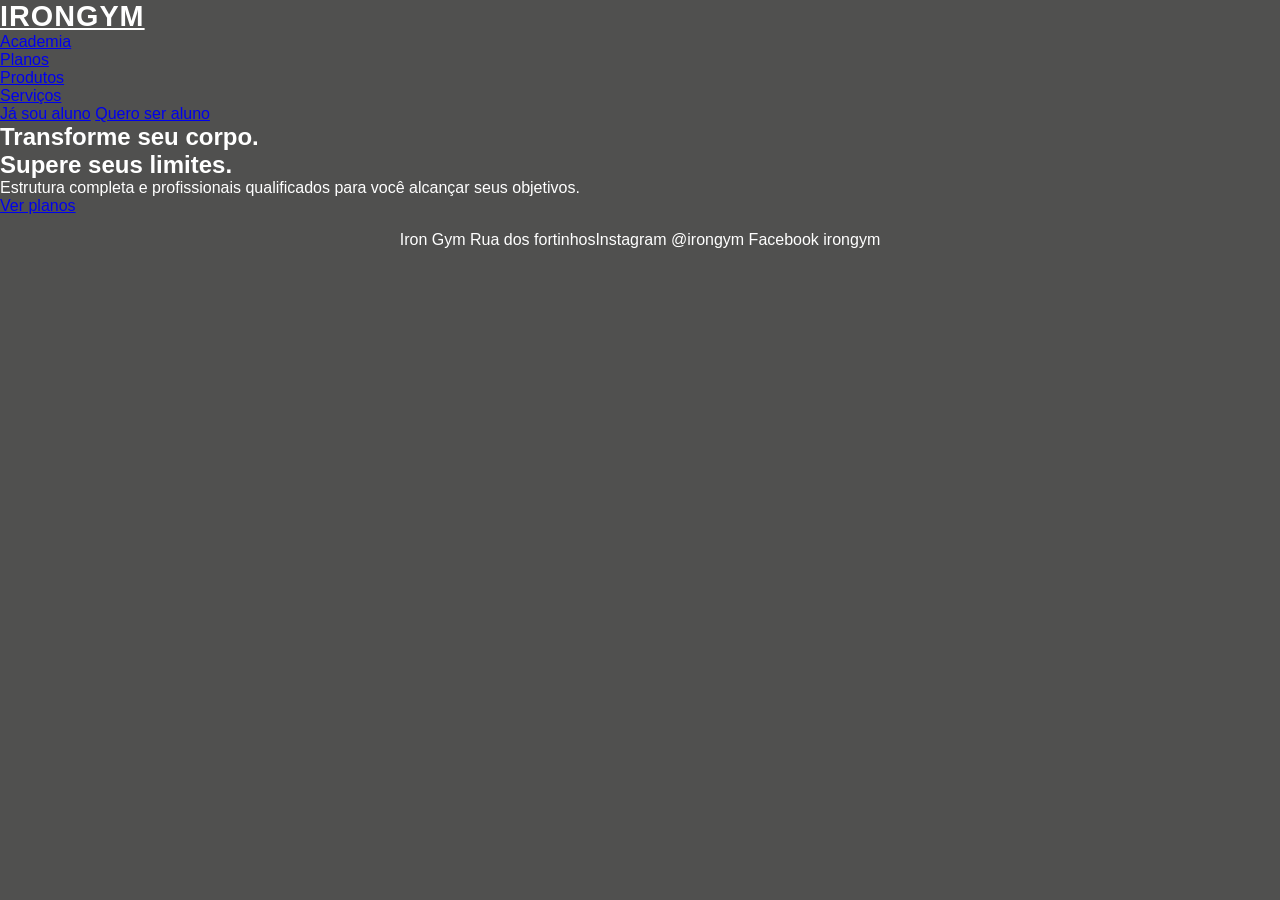
<file: index.html>
<!DOCTYPE html>
<html lang="pt-BR">
<head>
  <meta charset="UTF-8">
  <meta name="viewport" content="width=device-width, initial-scale=1.0">
  <title>Iron Gym</title>
  <link rel="stylesheet" href="style.css">
</head>
<body>

  <header class="navbar">
    <a href="index.html" class="logo">IRON<span>GYM</span></a>
    <ul class="menu">
      <li><a href="academia.html">Academia</a></li>
      <li><a href="planos.html">Planos</a></li>
      <li><a href="produtos.html">Produtos</a></li>
      <li><a href="servicos.html">Serviços</a></li>
    </ul>
    <div class="botoes-nav">
      <a href="#" class="btn btn-borda">Já sou aluno</a>
      <a href="planos.html" class="btn btn-preenchido">Quero ser aluno</a>
    </div>
  </header>

  <section class="hero">
    <h1>Transforme seu corpo.<br><span>Supere seus limites.</span></h1>
    <p>Estrutura completa e profissionais qualificados para você alcançar seus objetivos.</p>
    <a href="planos.html" class="btn btn-preenchido">Ver planos</a>
  </section>

  <footer class="rodape">
    <p>Iron Gym  Rua dos fortinhos</p>
    <p>Instagram @irongym  Facebook irongym</p>
  </footer>

</body>
</html>
</file>
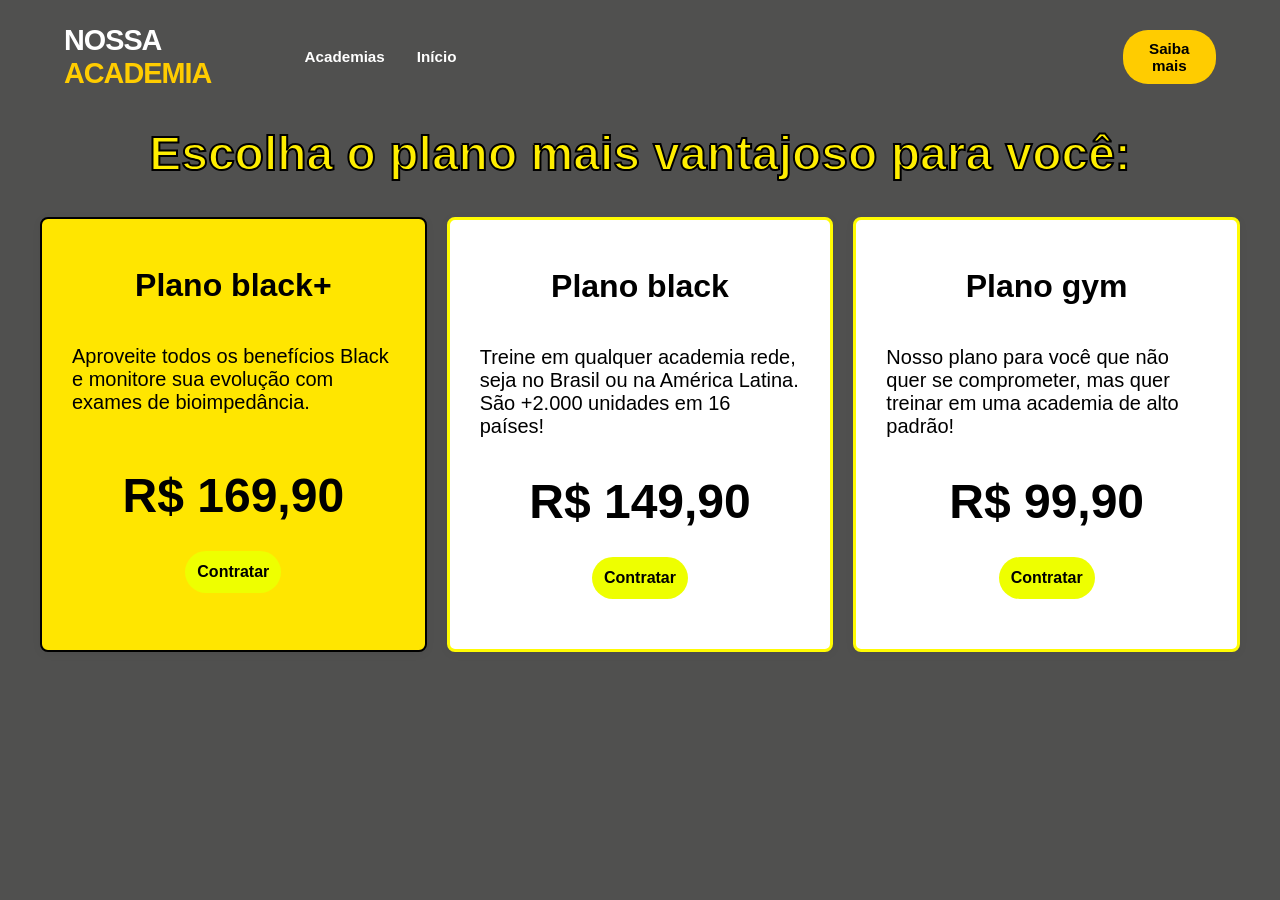
<file: planos.html>
<!DOCTYPE html>
<html lang="en">
<head>
    <meta charset="UTF-8">
    <meta name="viewport" content="width=device-width, initial-scale=1.0">
    <title>Document</title>
    <link rel="stylesheet" href="style.css">
</head>
<body>
      <header class="inic_header">
            <div class="inic_header__logo">
                NOSSA <span class="inic_header__logo--highlight">ACADEMIA</span>
            </div>

            <nav class="inic_header__nav">
                <ul class="inic_header__menu">
                    <li class="inic_header__item"><a href="academia.html" class="inic_header__link">Academias</a></li>
                    <li class="inic_header__item"><a href="inicio.html" class="inic_header__link">Início</a></li>
                </ul>
            </nav>

            <div class="inic_header__actions">
                <button class="inic_header__btn inic_header__btn--primary">Saiba mais</button>
            </div>
        </header>
<br>
<br>
<br>
<br>
<br>


    </nav>
    <br>
    <br>
     <h1 class="title-center">Escolha o plano mais vantajoso para você:</h1>
    <br>
    <br>
    <div class="container">
        <div class="plan-black-plus">
            <br>
            <h1 class="card-title">Plano black+</h1>
            <br>
            <br>
            <p class="p-plan">Aproveite todos os benefícios Black e monitore sua evolução com exames de bioimpedância.</p>
            <br>
            <br>    
            <br>
            <span class="card-price">R$ 169,90</span>
            <br>
            <button class="card-btn">Contratar</button>
        </div>

        <div class="plan-white">
            <br>
            <h1 class="card-title">Plano black</h1>
            <br>
            <br>
            <p class="p-plan">Treine em qualquer academia rede, seja no Brasil ou na América Latina. São +2.000 unidades em 16 países!</p>
            <br>
            <br>
            <span class="card-price">R$ 149,90</span>
            <br>
            <button class="card-btn">Contratar</button>
        </div>

        <div class="plan-white">
            <br>
            <h1 class="card-title">Plano gym</h1>
            <br>
            <br>
            <p class="p-plan">Nosso plano para você que não quer se comprometer, mas quer treinar em uma academia de alto padrão!</p>
            <br>
            <br>
            <span class="card-price">R$ 99,90</span>
            <br>
            <button class="card-btn">Contratar</button>
        </div>
    </div>
<br>
<br> 
</body>
</html>
</file>
<file: style.css>
*{
  margin: 0px;
  padding: 0px;
  box-sizing: border-box;
}

body{
  font-family: "Poppins", sans-serif;
  background: rgb(80, 80, 79);
  color: white;
}

nav{
  padding: 1rem 5%;
  width: 100%;
  display: flex;
  align-items: center;
  justify-content: space-between;
}

nav .nav-grupos{
  display: flex;
  align-items: center;
  gap: 2rem;
}

.logo{
  font-size: 1.8rem;
  font-weight: 700;
  color: white;
  letter-spacing: 1px;
  margin-right: auto;
}

.nav-links{
  list-style: none;
  display: flex;
  gap: 2rem;
}

.nav-links li a{
  position: relative;
  font-size: 1.05rem;
  font-weight: 500;
  text-decoration: none;
  color: white;
  transition: 0.3s;
}

.nav-links li a:hover{
  color: darkorange;
  box-shadow: 0 0 10px rgb(255, 140, 0);
}

.academia{
  display: flex;
  padding: 2rem 5%;
  text-align: center;
  background: rgb(109, 107, 107);
  width: 30%;
  height: 300px;
  justify-content: center;
  align-items: center;
  flex-direction: column;
  border-radius: 10px;
  margin: 2rem auto;
  border: 1px solid white;
}

.container{
  display: grid;
  grid-template-columns: repeat(auto-fit, minmax(280px, 1fr));
  gap: 20px;
  max-width: 1200px;
  margin: 0 auto;
}

.cards{
  background-color: #ffffff;
  border-radius: 8px;
  overflow: hidden;
  box-shadow: 0 2px 10px rgba(0, 0, 0, 0.05);
  border: 1px solid #eaeaea;
  display: flex;
  flex-direction: column;
}

.cards img{
  width: 100%;
  height: 180px;
  object-fit: cover;
}

.card-content{
  padding: 20px;
  display: flex;
  flex-direction: column;
  flex-grow: 1;
}

.card-title{
  font-size: 2.0rem;
  color: #000;
  margin-bottom: 5px;
}

.card-badge{
  background-color: #e6f6eb;
  color: #00843d;
  font-size: 0.75rem;
  font-weight: bold;
  padding: 6px 12px;
  border-radius: 4px;
  width: fit-content;
  margin-bottom: 15px;
}

.card-pricing{
  display: flex;
  justify-content: space-between;
  padding: 0 20px 20px 20px;
  margin-top: auto;
}

.plan{
  display: flex;
  flex-direction: column;
  align-items: center;
  justify-content: flex-end;
}

.plan-name{
  font-size: 0.75rem;
  font-weight: bold;
  color: #333;
  margin-bottom: 3px;
}

.plan-price{
  font-size: 0.9rem;
  font-weight: bold;
  color: #000;
}

.card-btn{
  background-color: #eeff00;
  color: #000;
  border: none;
  padding: 12px;
  margin: 0 20px 20px 20px;
  border-radius: 25px;
  font-size: 1rem;
  font-weight: bold;
  cursor: pointer;
  transition: background-color 0.2s;
}

.card-btn:hover{
  background-color: #e5a410;
}

footer{
  padding: 1rem 5%;
  width: 100%;
  height: 50px;
  display: flex;
  align-items: center;
  justify-content: center;
}

.plan-black-plus{
  background-color: #ffe600;
  color: #000;
  border-radius: 8px;
  overflow: hidden;
  padding: 30px;
  align-items: center;
  box-shadow: 0 2px 10px rgba(0, 0, 0, 0.05);
  display: flex;
  border: 2px solid #000000;
  flex-direction: column;
}

.plan-white{
  background-color: #ffffff;
  color: #000;
  border-radius: 8px;
  align-items: center;
  overflow: hidden;
  padding: 30px;
  box-shadow: 0 2px 10px rgba(0, 0, 0, 0.05);
  border: 3px solid #fffb02;
  display: flex;
  flex-direction: column;
}

.card-price{
  font-size: 3.0rem;
  font-weight: bold;
  color: #000;
  margin-bottom: 10px;
}

.p-plan{
  font-size: 1.25rem;
  color: #000;
}

.title-center{
  font-size: 3.0rem;
  font-weight: bold;
  font-family: "Poppins", sans-serif;
  color: rgb(255, 238, 0); 
  -webkit-text-stroke: 2px black; 
  display: flex;
  justify-content: center;
}

.hero__search{
  display: flex;
  align-items: center;
  justify-content: center;
  background: rgba(255, 255, 255, 0.15);
  padding: 5px;
  width: 400px; 
  border: #eaeaea 1px solid;
  margin: 30px auto 40px auto; 
}

.inic_header{
  display: flex;
  align-items: center;
  justify-content: space-between;
  padding: 1.5rem 5%;
  width: 100%;
  position: absolute;
  top: 0;
  z-index: 10;
}

.inic_header__logo{
  font-size: 1.8rem;
  font-weight: 700;
  color: white;
  letter-spacing: -1px;
}

.inic_header__logo--highlight{
  color: #ffcc00;
}

.inic_header__menu{
  display: flex;
  list-style: none;
  gap: 2rem;
}

.inic_header__link{
  text-decoration: none;
  color: white;
  font-size: 0.95rem;
  font-weight: 600;
  transition: color 0.3s;
}

.inic_header__link:hover{
  color: #ffcc00;
}

.inic_header__actions{
  display: flex;
  align-items: center;
  gap: 1.5rem;
}

.inic_header__btn{
  background-color: transparent;
  border: none;
  color: white;
  font-weight: bold;
  cursor: pointer;
  transition: 0.3s;
}

.inic_header__btn--primary{
  background-color: #ffcc00;
  color: #000;
  padding: 10px 24px;
  border-radius: 25px;
  font-size: 0.95rem;
}

.inic_header__btn--primary:hover{
  background-color: #e6b800;
}

.inic_hero{
  position: relative;
  height: 800px;
  padding: 0 5%;
  display: flex;
  align-items: center;
  overflow: hidden;
}

.inic_hero__background{
  position: absolute;
  top: 0;
  left: 0;
  width: 100%;
  height: 800px;
  z-index: -1;
}

.inic_hero__bg-image{
  width: 100%;
  height: 100%;
  object-fit: cover;
  object-position: center;
}

.inic_hero__bg-overlay{
  position: absolute;
  top: 0;
  left: 0;
  width: 100%;
  height: 100%;
  background: linear-gradient(90deg, rgba(0, 0, 0, 0.9) 0%, rgba(0, 0, 0, 0.5) 50%, rgba(0, 0, 0, 0.1) 100%);
}

.inic_hero__content{
  max-width: 600px;
  margin-top: 50px;
  position: relative;
  z-index: 1;
}

.inic_hero__title{
  font-size: 4.5rem;
  font-weight: 900;
  line-height: 1.1;
  margin-bottom: 1.5rem;
  letter-spacing: -2px;
}

.inic_hero__title--highlight{
  color: #ffcc00;
  display: block;
  position: relative;
}

.inic_hero__subtitle{
  font-size: 1.1rem;
  font-weight: 400;
  margin-bottom: 2rem;
}

.inic_hero__search{
  display: flex;
  align-items: center;
  background: rgba(255, 255, 255, 0.15);
  border-radius: 30px;
  padding: 5px;
  width: 100%;
  max-width: 450px;
  backdrop-filter: blur(5px);
}

.inic_hero__input{
  flex: 1;
  background: transparent;
  border: none;
  color: white;
  padding: 15px 20px;
  font-size: 1rem;
  outline: none;
  font-family: inherit;
}

.inic_hero__input::placeholder{
  color: #cccccc;
}

.span_yellow{
  color: #ffe600;
}
</file>
